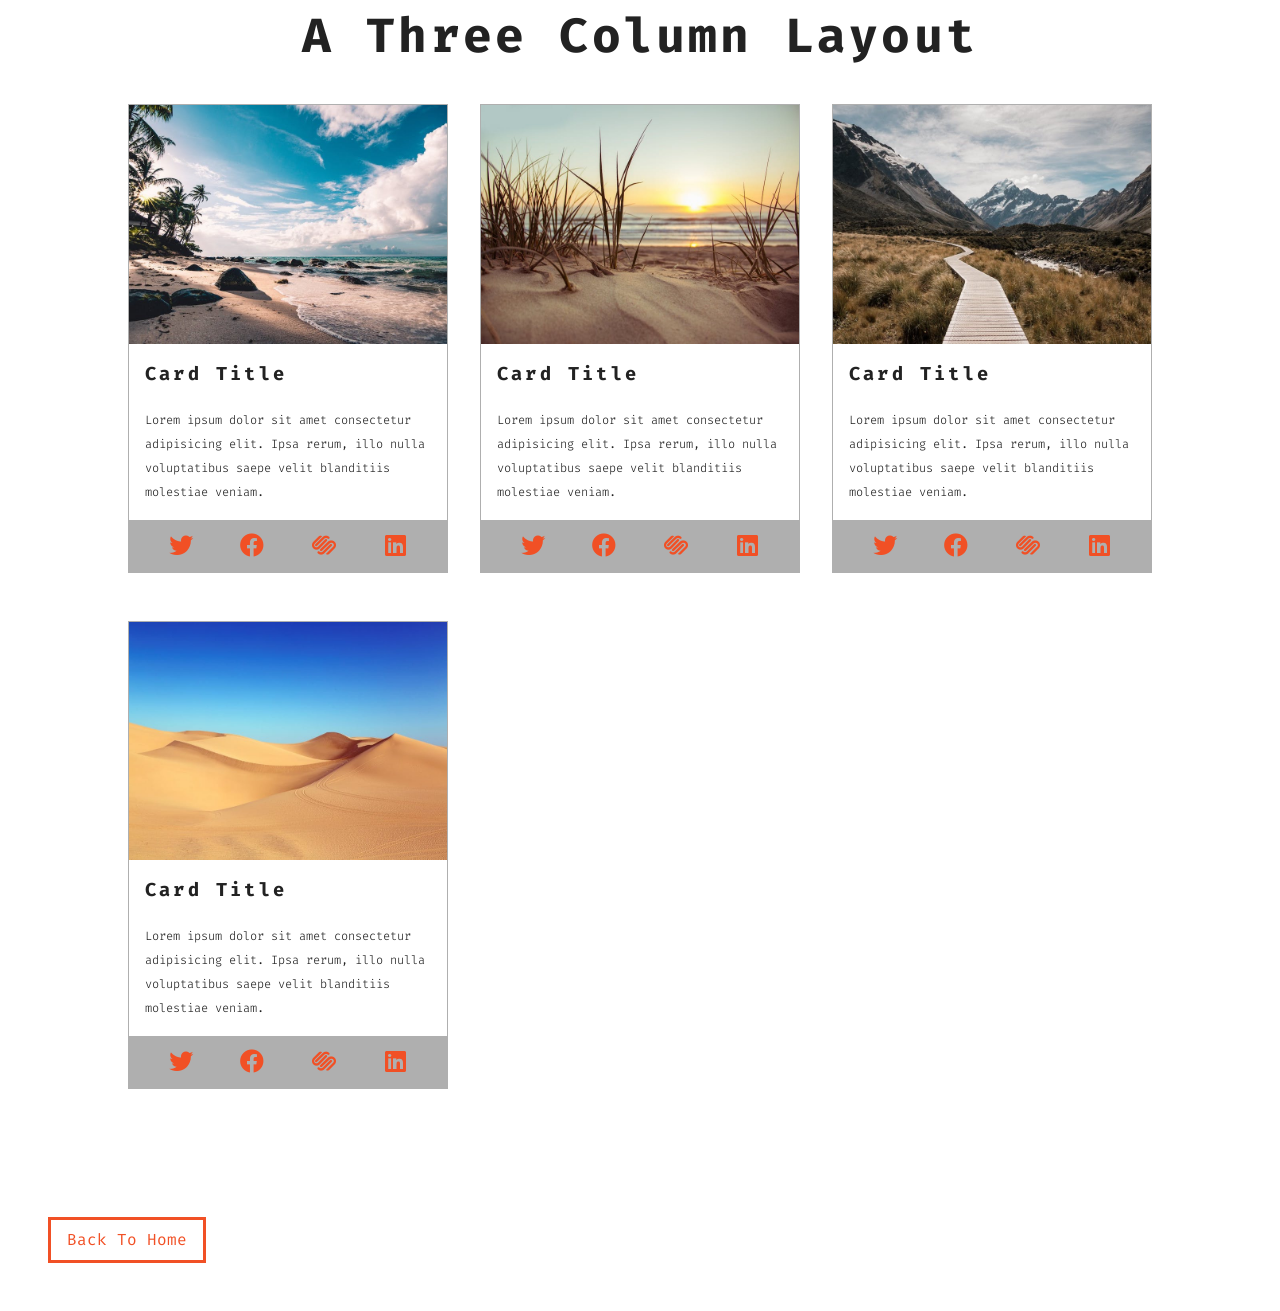
<file: cards.html>
<!DOCTYPE html>
<html lang="en">
  <head>
    <meta charset="UTF-8" />
    <meta name="viewport" content="width=device-width, initial-scale=1.0" />
    <title>Cards Project</title>
    <!-- font awesome link -->
    <link rel="stylesheet" href="./fontawesome-free-5.9.0-web/css/all.css" />
    <!-- styles  css-->
    <link rel="stylesheet" href="./style.css" />
  </head>
  <body>
    <!-- section cards -->
    <sectiton class="cards">
      <!-- section title -->
      <div class="title">
        <h1>a three column layout</h1>
      </div>
      <!-- card center -->
      <div class="cards-center">
        <!-- 
        ============
        single card
        ============
        -->
        <!-- single card -->
        <article class="card">
          <!-- img -->
          <img src="./images/size-image-1.jpeg" alt="" />
          <!-- card info -->
          <div class="card-info">
            <h3>card title</h3>
            <p>
              Lorem ipsum dolor sit amet consectetur adipisicing elit. Ipsa
              rerum, illo nulla voluptatibus saepe velit blanditiis molestiae
              veniam.
            </p>
          </div>
          <!-- end of card info -->
          <!-- card-footer -->
          <div class="card-footer">
            <span>
              <i class="fab fa-twitter"></i>
            </span>
            <span>
              <i class="fab fa-facebook"></i>
            </span>
            <span>
              <i class="fab fa-squarespace"></i>
            </span>
            <span>
              <i class="fab fa-linkedin"></i>
            </span>
          </div>
          <!-- end of card footer -->
        </article>
        <!-- end of single card -->
        <!-- 
          ===============
          single card end
          ===============
         -->

        <!-- 
        ============
        single card
        ============
        -->
        <!-- single card -->
        <article class="card">
          <!-- img -->
          <img src="./images/size-image-2.jpeg" alt="" />
          <!-- card info -->
          <div class="card-info">
            <h3>card title</h3>
            <p>
              Lorem ipsum dolor sit amet consectetur adipisicing elit. Ipsa
              rerum, illo nulla voluptatibus saepe velit blanditiis molestiae
              veniam.
            </p>
          </div>
          <!-- end of card info -->
          <!-- card-footer -->
          <div class="card-footer">
            <span>
              <i class="fab fa-twitter"></i>
            </span>
            <span>
              <i class="fab fa-facebook"></i>
            </span>
            <span>
              <i class="fab fa-squarespace"></i>
            </span>
            <span>
              <i class="fab fa-linkedin"></i>
            </span>
          </div>
          <!-- end of card footer -->
        </article>
        <!-- end of single card -->
        <!-- 
          ===============
          single card end
          ===============
         -->
        <!-- 
        ============
        single card
        ============
        -->
        <!-- single card -->
        <article class="card">
          <!-- img -->
          <img src="./images/size-image-3.jpeg" alt="" />
          <!-- card info -->
          <div class="card-info">
            <h3>card title</h3>
            <p>
              Lorem ipsum dolor sit amet consectetur adipisicing elit. Ipsa
              rerum, illo nulla voluptatibus saepe velit blanditiis molestiae
              veniam.
            </p>
          </div>
          <!-- end of card info -->
          <!-- card-footer -->
          <div class="card-footer">
            <span>
              <i class="fab fa-twitter"></i>
            </span>
            <span>
              <i class="fab fa-facebook"></i>
            </span>
            <span>
              <i class="fab fa-squarespace"></i>
            </span>
            <span>
              <i class="fab fa-linkedin"></i>
            </span>
          </div>
          <!-- end of card footer -->
        </article>
        <!-- end of single card -->
        <!-- 
          ===============
          single card end
          ===============
         -->
        <!-- 
        ============
        single card
        ============
        -->
        <!-- single card -->
        <article class="card">
          <!-- img -->
          <img src="./images/size-image-4.jpeg" alt="" />
          <!-- card info -->
          <div class="card-info">
            <h3>card title</h3>
            <p>
              Lorem ipsum dolor sit amet consectetur adipisicing elit. Ipsa
              rerum, illo nulla voluptatibus saepe velit blanditiis molestiae
              veniam.
            </p>
          </div>
          <!-- end of card info -->
          <!-- card-footer -->
          <div class="card-footer">
            <span>
              <i class="fab fa-twitter"></i>
            </span>
            <span>
              <i class="fab fa-facebook"></i>
            </span>
            <span>
              <i class="fab fa-squarespace"></i>
            </span>
            <span>
              <i class="fab fa-linkedin"></i>
            </span>
          </div>
          <!-- end of card footer -->
        </article>
        <!-- end of single card -->
        <!-- 
          ===============
          single card end
          ===============
         -->
      </div>
      <!-- end of card center -->
      <!-- end of section title -->
    </sectiton>
    <!-- end of section cards -->
    <a href="index.html" class="btn">back to home</a>
  </body>
</html>
</file>
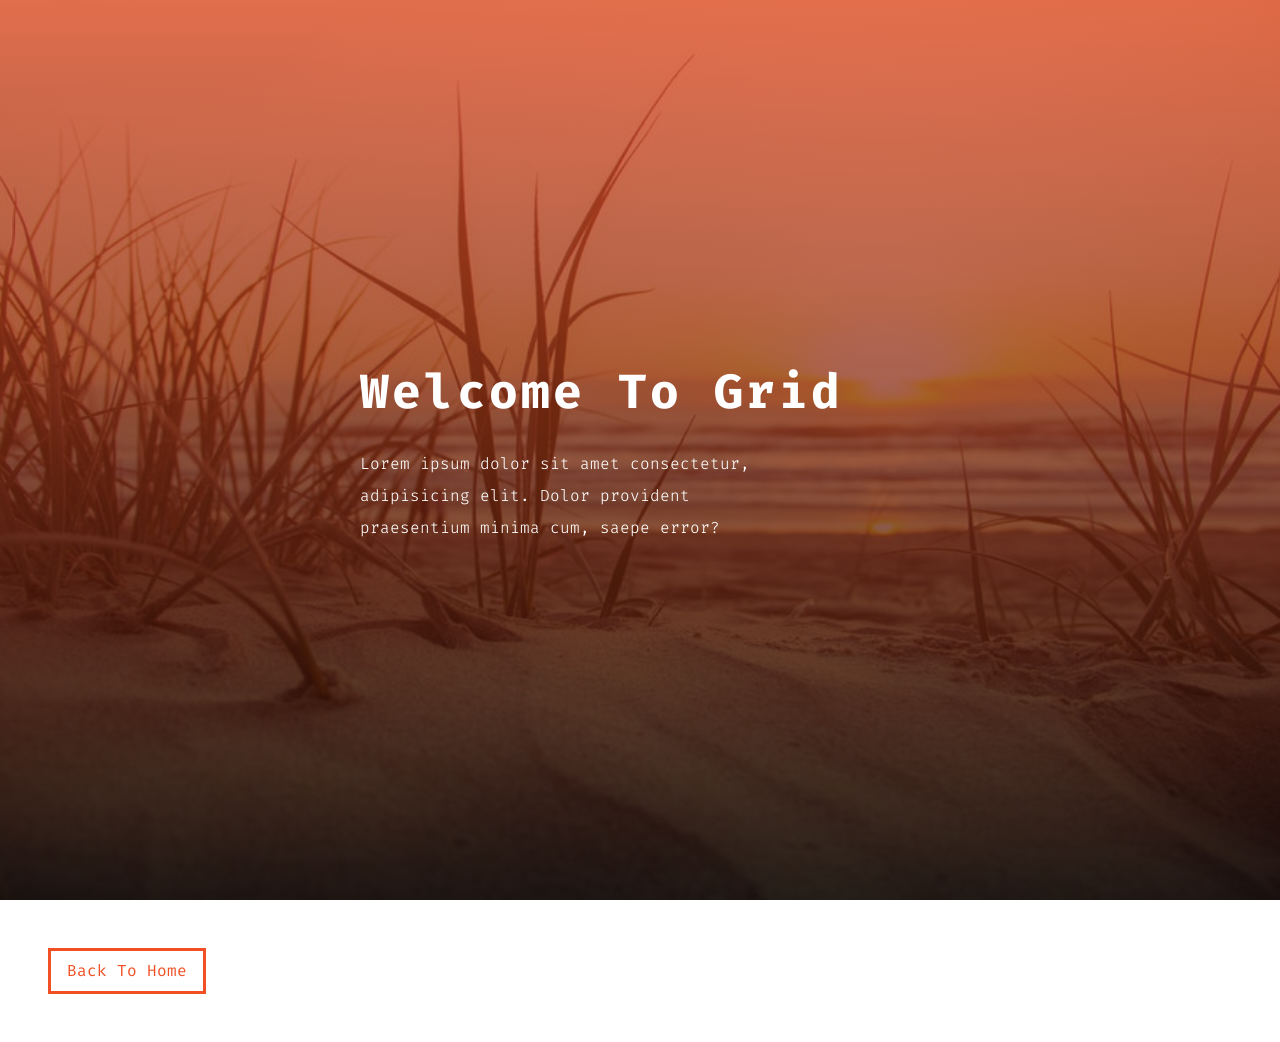
<file: hero.html>
<!DOCTYPE html>
<html lang="en">
  <head>
    <meta charset="UTF-8" />
    <meta name="viewport" content="width=device-width, initial-scale=1.0" />
    <title>Hero</title>
    <!-- font awesome link -->
    <link rel="stylesheet" href="./fontawesome-free-5.9.0-web/css/all.css" />
    <!-- styles  css-->
    <link rel="stylesheet" href="./style.css" />
  </head>
  <body>
    <!-- the header section -->
    <header class="hero-header">
      <!-- hero banner -->
      <div class="hero-banner">
        <h1>welcome to grid</h1>
        <p>
          Lorem ipsum dolor sit amet consectetur, adipisicing elit. Dolor
          provident praesentium minima cum, saepe error?
        </p>
      </div>
    </header>
    <!-- the end of the header section -->

    <a href="index.html" class="btn">back to home</a>
  </body>
</html>
</file>
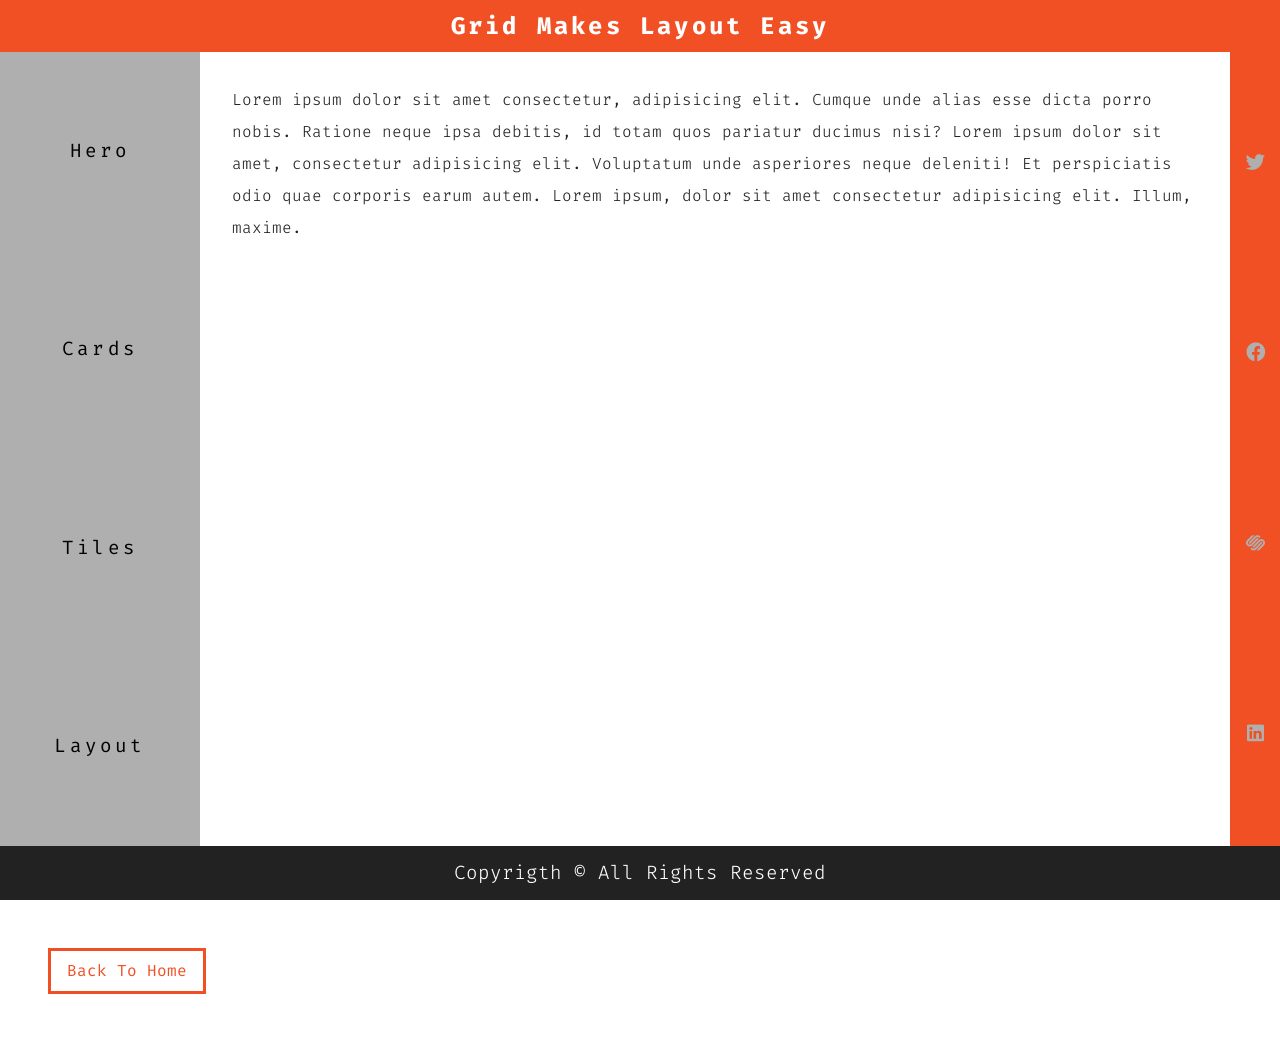
<file: layout.html>
<!DOCTYPE html>
<html lang="en">
  <head>
    <meta charset="UTF-8" />
    <meta name="viewport" content="width=device-width, initial-scale=1.0" />
    <title>Layout project</title>
    <!-- font awesome link -->
    <link rel="stylesheet" href="./fontawesome-free-5.9.0-web/css/all.css" />
    <!-- styles  css-->
    <link rel="stylesheet" href="./style.css" />
  </head>
  <body>
    <!-- main -->
    <main class="main">
      <!-- 
      ===========
      header
      ===========
      -->
      <header class="header">
        <h2>grid makes layout easy</h2>
      </header>

      <!-- 
      =========
      navbar
      =========
      -->

      <nav class="navbar">
        <ul>
          <!-- single-list -->
          <li>
            <a href="hero.html">hero</a>
          </li>
          <!-- end of single-list -->
          <!-- single-list -->
          <li>
            <a href="cards.html">cards</a>
          </li>
          <!-- end of single-list -->
          <!-- single-list -->
          <li>
            <a href="tiles.html">tiles</a>
          </li>
          <!-- end of single-list -->
          <!-- single-list -->
          <li>
            <a href="layout.html">layout</a>
          </li>
          <!-- end of single-list -->
        </ul>
      </nav>
      <!-- end of  navbar -->

      <!-- 
      ===========
      content
      ===========
      -->

      <section class="content">
        <p>
          Lorem ipsum dolor sit amet consectetur, adipisicing elit. Cumque unde
          alias esse dicta porro nobis. Ratione neque ipsa debitis, id totam
          quos pariatur ducimus nisi? Lorem ipsum dolor sit amet, consectetur
          adipisicing elit. Voluptatum unde asperiores neque deleniti! Et
          perspiciatis odio quae corporis earum autem. Lorem ipsum, dolor sit
          amet consectetur adipisicing elit. Illum, maxime.
        </p>
      </section>
      <!-- end of content -->
      <!-- 
      ===========
      sidebar
      ==========
       -->

      <section class="sidebar">
        <span>
          <i class="fab fa-twitter"></i>
        </span>
        <span>
          <i class="fab fa-facebook"></i>
        </span>
        <span>
          <i class="fab fa-squarespace"></i>
        </span>
        <span>
          <i class="fab fa-linkedin"></i>
        </span>
      </section>
      <!-- end of sidebar -->
      <!-- 
      =========
      footer
      =========
       -->
      <div class="footer">
        <p>copyrigth &copy; all rights reserved</p>
      </div>
    </main>
    <!-- end of main -->
    <a href="index.html" class="btn">back to home</a>
  </body>
</html>
</file>
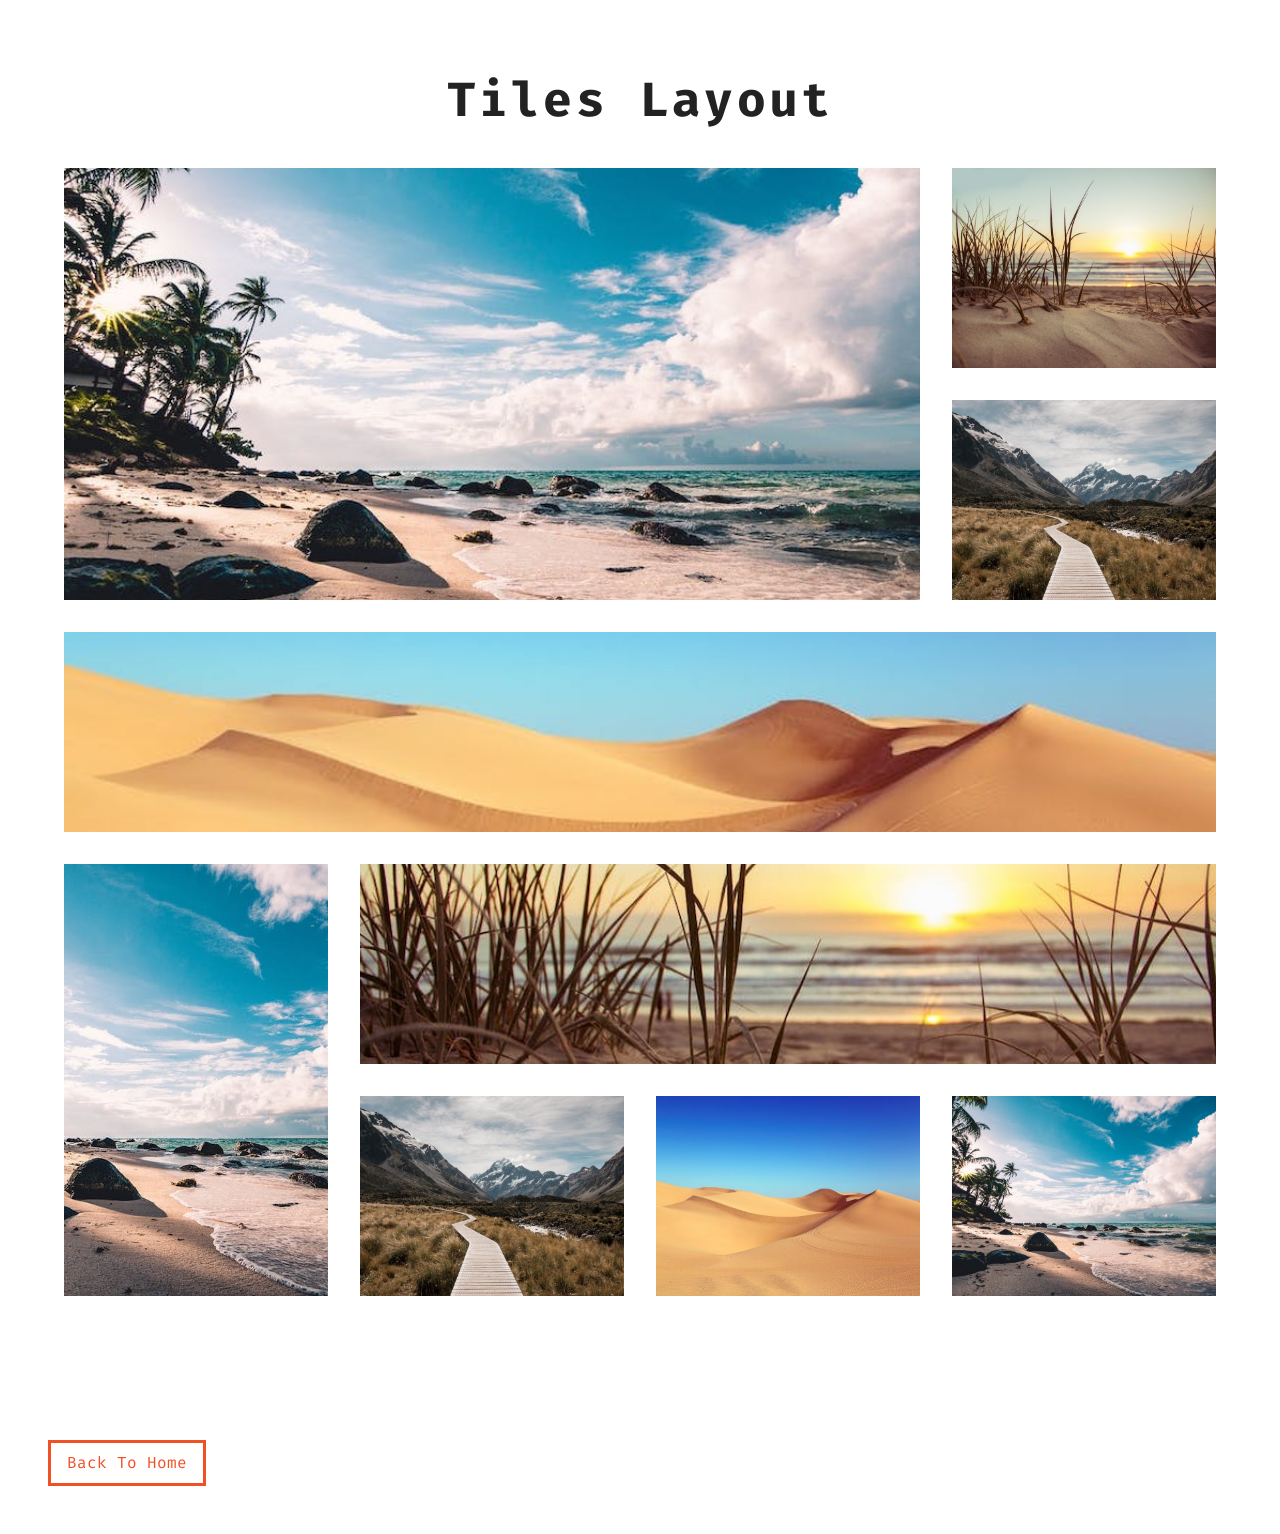
<file: tiles.html>
<!DOCTYPE html>
<html lang="en">
  <head>
    <meta charset="UTF-8" />
    <meta name="viewport" content="width=device-width, initial-scale=1.0" />
    <title>Tiles Project</title>
    <!-- font awesome link -->
    <link rel="stylesheet" href="./fontawesome-free-5.9.0-web/css/all.css" />
    <!-- styles  css-->
    <link rel="stylesheet" href="./style.css" />
  </head>
  <body>
    <!-- titles section -->
    <section class="tiles">
      <!-- tiles title -->
      <div class="title">
        <h1>tiles layout</h1>
      </div>
      <!-- tiles center -->
      <div class="tiles-center">
        <!-- single tile -->
        <article class="tile-1">
          <img src="./images/size-image-1.jpeg" alt="" />
        </article>
        <!-- end of single tile -->

        <!-- single tile -->
        <article class="tile-2">
          <img src="./images/size-image-2.jpeg" alt="" />
        </article>
        <!-- end of single tile -->

        <!-- single tile -->
        <article class="tile-3">
          <img src="./images/size-image-3.jpeg" alt="" />
        </article>
        <!-- end of single tile -->

        <!-- single tile -->
        <article class="tile-4">
          <img src="./images/size-image-4.jpeg" alt="" />
        </article>
        <!-- end of single tile -->

        <!-- single tile -->
        <article class="tile-5">
          <img src="./images/size-image-1.jpeg" alt="" />
        </article>
        <!-- end of single tile -->

        <!-- single tile -->
        <article class="tile-6">
          <img src="./images/size-image-2.jpeg" alt="" />
        </article>
        <!-- end of single tile -->

        <!-- single tile -->
        <article class="tile-7">
          <img src="./images/size-image-3.jpeg" alt="" />
        </article>
        <!-- end of single tile -->

        <!-- single tile -->
        <article class="tile-8">
          <img src="./images/size-image-4.jpeg" alt="" />
        </article>
        <!-- end of single tile -->

        <!-- single tile -->
        <article class="tile-9">
          <img src="./images/size-image-1.jpeg" alt="" />
        </article>
        <!-- end of single tile -->
      </div>
      <!-- end of tiles center -->
      <!-- end of tiles title -->
    </section>
    <!-- end of tiles section -->
    <a href="index.html" class="btn">back to home</a>
  </body>
</html>
</file>
<file: style.css>
/* google font */

@import url("https://fonts.googleapis.com/css2?family=Fira+Code:wght@300..700&display=swap");
/* 
==============
Variables
=============
*/
:root {
  --primaryColor: #f15025;
  --mainBlack: #222;
  --mainWhite: #fff;
  --offWhite: #f7f7f7;
  --darkGrey: #afafaf;
  --main-transition: all 0.3s linear;
  --mainSpacing: 0.2rem;
}

/* 
==============
Global styles
=============
*/
* {
  margin: 0;
  padding: 0;
  box-sizing: border-box;
}
body {
  font-family: "Fira Code", monospace;
  color: var(--mainBlack);
  background-color: var(--mainWhite);
  line-height: 1.5;
}
a {
  text-decoration: none;
}
img {
  width: 100%;
  display: block;
}
h1,
h2,
h3 {
  text-transform: capitalize;
  letter-spacing: var(--mainSpacing);
  margin-bottom: 1.25rem;
}
h1 {
  font-size: 3rem;
}
h2 {
  margin-bottom: 0;
}
p {
  font-weight: 300;
  font-size: 0.75rem;

  line-height: 2;
}
.btn {
  display: inline-block;
  padding: 0.5rem 1rem;
  text-transform: capitalize;
  border: 3px solid var(--primaryColor);
  color: var(--primaryColor);
  margin: 3rem;
  transition: var(--main-transition);
}
.btn:hover {
  background-color: var(--primaryColor);
  color: var(--mainWhite);
}

/* 
==============
Main Navbar
=============
*/
/* the whole main navbar */
.main-navbar {
  background-color: var(--darkGrey);
  padding: 0 2rem;
}
.main-navbar li {
  list-style: none;
}
.main-navbar a {
  text-transform: capitalize;
  display: block;
  padding: 1rem 0;
  color: var(--primaryColor);
  letter-spacing: var(--mainSpacing);
  transition: var(--main-transition);
}
.main-navbar a:hover {
  color: var(--mainBlack);
}
/* setup  for the navbar on the bigger screen  */
@media screen and (min-width: 992px) {
  .main-navbar ul {
    max-width: 1170px;
    margin: 0 auto;

    display: grid;
    grid-template-columns: repeat(4, 1fr);
  }
  .main-navbar a {
    text-align: center;
  }
}
/* 
============
hero css
=============
*/
/* the whole hero section */
.hero-header {
  min-height: 100vh;
  background-color: var(--primaryColor);
  color: var(--mainWhite);
  display: grid;
  justify-content: center;
  /* align-content: center; */
  align-items: center;
}
.hero-banner {
  /* background-color: blue; */
  /* text-align: center; */
}
.hero-banner p {
  width: 80%;
  font-size: 1rem;
  max-width: 560px;
  /* margin: 0 auto; */
}
/* the hero banner when the screen rich 600px */
@media screen and (max-width: 600px) {
  .hero-banner {
    padding: 0 3rem;
  }
}
@media screen and (min-width: 768px) {
  .hero-header {
    background: linear-gradient(rgba(241, 80, 37, 0.75), rgba(0, 0, 0, 0.75)),
      url(./images/image-2.jpeg) center/cover fixed no-repeat;
  }
}
/*
=============
cards section
============= 
 */
.title {
  text-align: center;
}
.cards {
  padding: 4rem 0;
}
.cards-center {
  width: 80vw;
  max-width: 1170px;
  margin: 2rem auto;
}
.card {
  border: 1px solid var(--darkGrey);
  margin-bottom: 3rem;
}
.card-info {
  padding: 1rem;
}
.card-footer {
  padding: 0.5rem 1rem;
  display: grid;
  grid-template-columns: repeat(4, 1fr);
  justify-items: center;
  background-color: var(--darkGrey);
  color: var(--primaryColor);
  font-size: 1.5rem;
}
/* card layout setup */
/* @media screen and (min-width: 768px) {
  .cards-center {
    display: grid;
    grid-template-columns: repeat(2, 1fr);
    column-gap: 2rem;
  }
}
@media screen and (min-width: 1170px) {
  .cards-center {
    grid-template-columns: repeat(3, 1fr);
  }
} */
/* (1170 - 64)/3 */
/* 64 for ech gap */
/* another methode of doing the layout using grid */
/* .cards-center {
  display: grid;
  column-gap: 2rem;
  grid-template-columns: repeat(auto-fill, minmax(368px, 1fr));
} */
/* for four column layout */
.cards-center {
  display: grid;
  column-gap: 2rem;
  grid-template-columns: repeat(auto-fill, minmax(268px, 1fr));
}
/* to controle the rows of the card */
.card {
  display: grid;
  grid-template-columns: 1fr;
  grid-template-rows: auto 1fr auto;
}

/* 
=============
tiles section
=============
*/
.tiles {
  padding: 4rem 0;
}
.tiles-center {
  width: 90vw;
  max-width: 1170px;
  margin: 2rem auto;
  display: grid;
  row-gap: 2rem;
}
/* tiles 2 column layout */
@media screen and (min-width: 768px) {
  .tiles-center {
    grid-template-columns: 1fr 1fr;
    column-gap: 2rem;
  }
}
/* another methode for the layout using the grid method */
/* .tiles-center {
  column-gap: 2rem;
  grid-template-columns: repeat(auto-fill, minmax(569px, 1fr));
} */
/* for three comuns layout */
@media screen and (min-width: 992px) {
  .tiles-center {
    grid-template-columns: repeat(3, 1fr);
  }
}
/* another metode for three column layout */
/* .tiles-center {
  column-gap: 2rem;
  grid-template-columns: repeat(auto-fill, minmax(368px, 1fr));
} */

/* we are working with our tiles layout */
@media screen and (min-width: 1170px) {
  .tiles-center {
    grid-template-columns: 1fr 1fr 1fr 1fr;
    grid-template-rows: repeat(5, 200px);
    grid-template-areas:
      " a a a b "
      " a a a c"
      " d d d d"
      " e f f f"
      " e g h i";
  }
  .tiles img {
    height: 100%;
    object-fit: cover;
  }
  .tile-1 {
    grid-area: a;
  }
  .tile-2 {
    grid-area: b;
  }
  .tile-3 {
    grid-area: c;
  }
  .tile-4 {
    grid-area: d;
  }
  .tile-5 {
    grid-area: e;
  }
  .tile-6 {
    grid-area: f;
  }
  .tile-7 {
    grid-area: g;
  }
  .tile-8 {
    grid-area: h;
  }
  .tile-9 {
    grid-area: i;
  }
}

/* 
=============
layouts
=============
*/
.header {
  background-color: var(--primaryColor);
  color: var(--mainWhite);
  padding: 0.5rem 0;
  text-align: center;
}
.navbar {
  background-color: var(--darkGrey);
}
.navbar li {
  list-style: none;
}
.navbar a {
  display: inline-block;
  padding: 1rem;
  text-transform: capitalize;
  letter-spacing: var(--mainSpacing);
  color: black;
  transition: var(--main-transition);
  font-size: 1.2rem;
}
.navbar a:hover {
  color: var(--mainWhite);
}
.content {
  padding: 2rem;
}
.content p {
  font-size: 1rem;
}
.sidebar {
  background-color: var(--primaryColor);
  padding: 1rem 0;
  display: grid;
  grid-template-columns: repeat(4, 1fr);
  justify-items: center;
  color: var(--mainWhite);
  font-size: 1.2rem;
}
.footer {
  background-color: var(--mainBlack);
  color: var(--mainWhite);
  text-align: center;
  text-transform: capitalize;
  padding: 0.5rem 0;
}
.footer p {
  font-size: 1.2rem;
}
.main {
  min-height: 100vh;
  display: grid;
  grid-template-columns: 1fr;
  grid-template-rows: auto auto 1fr auto auto;
}
/* the layout */
@media screen and (min-width: 768px) {
  .navbar ul {
    display: grid;
    grid-template-columns: repeat(4, 1fr);
    justify-items: center;
  }
}
@media screen and (min-width: 992px) {
  .main {
    display: grid;
    grid-template-columns: [start] 200px [col-1-end] 1fr [col-2-end] 50px [end];
    grid-template-rows: [start] auto [row-1-end] 1fr [row-2-end] auto [end];
  }
  .header {
    grid-column: start/end;
  }
  .navbar {
    grid-column: start/col-1-end;
    grid-row: row-1-end / row-2-end;
  }
  .navbar ul {
    display: grid;
    grid-template-columns: 1fr;
    min-height: 100%;
    align-items: center;
  }
  .content {
    grid-column: col-1-end/ col-2-end;
    grid-row: row-1-end/ row-2-end;
  }
  .sidebar {
    grid-column: col-2-end/ end;
    grid-row: row-1-end/row-2-end;
  }
  .sidebar {
    display: grid;
    grid-template-columns: 1fr;
    min-height: 100%;
    align-items: center;
    color: var(--darkGrey);
  }
  .footer {
    grid-column: start/end;
  }
}
</file>
